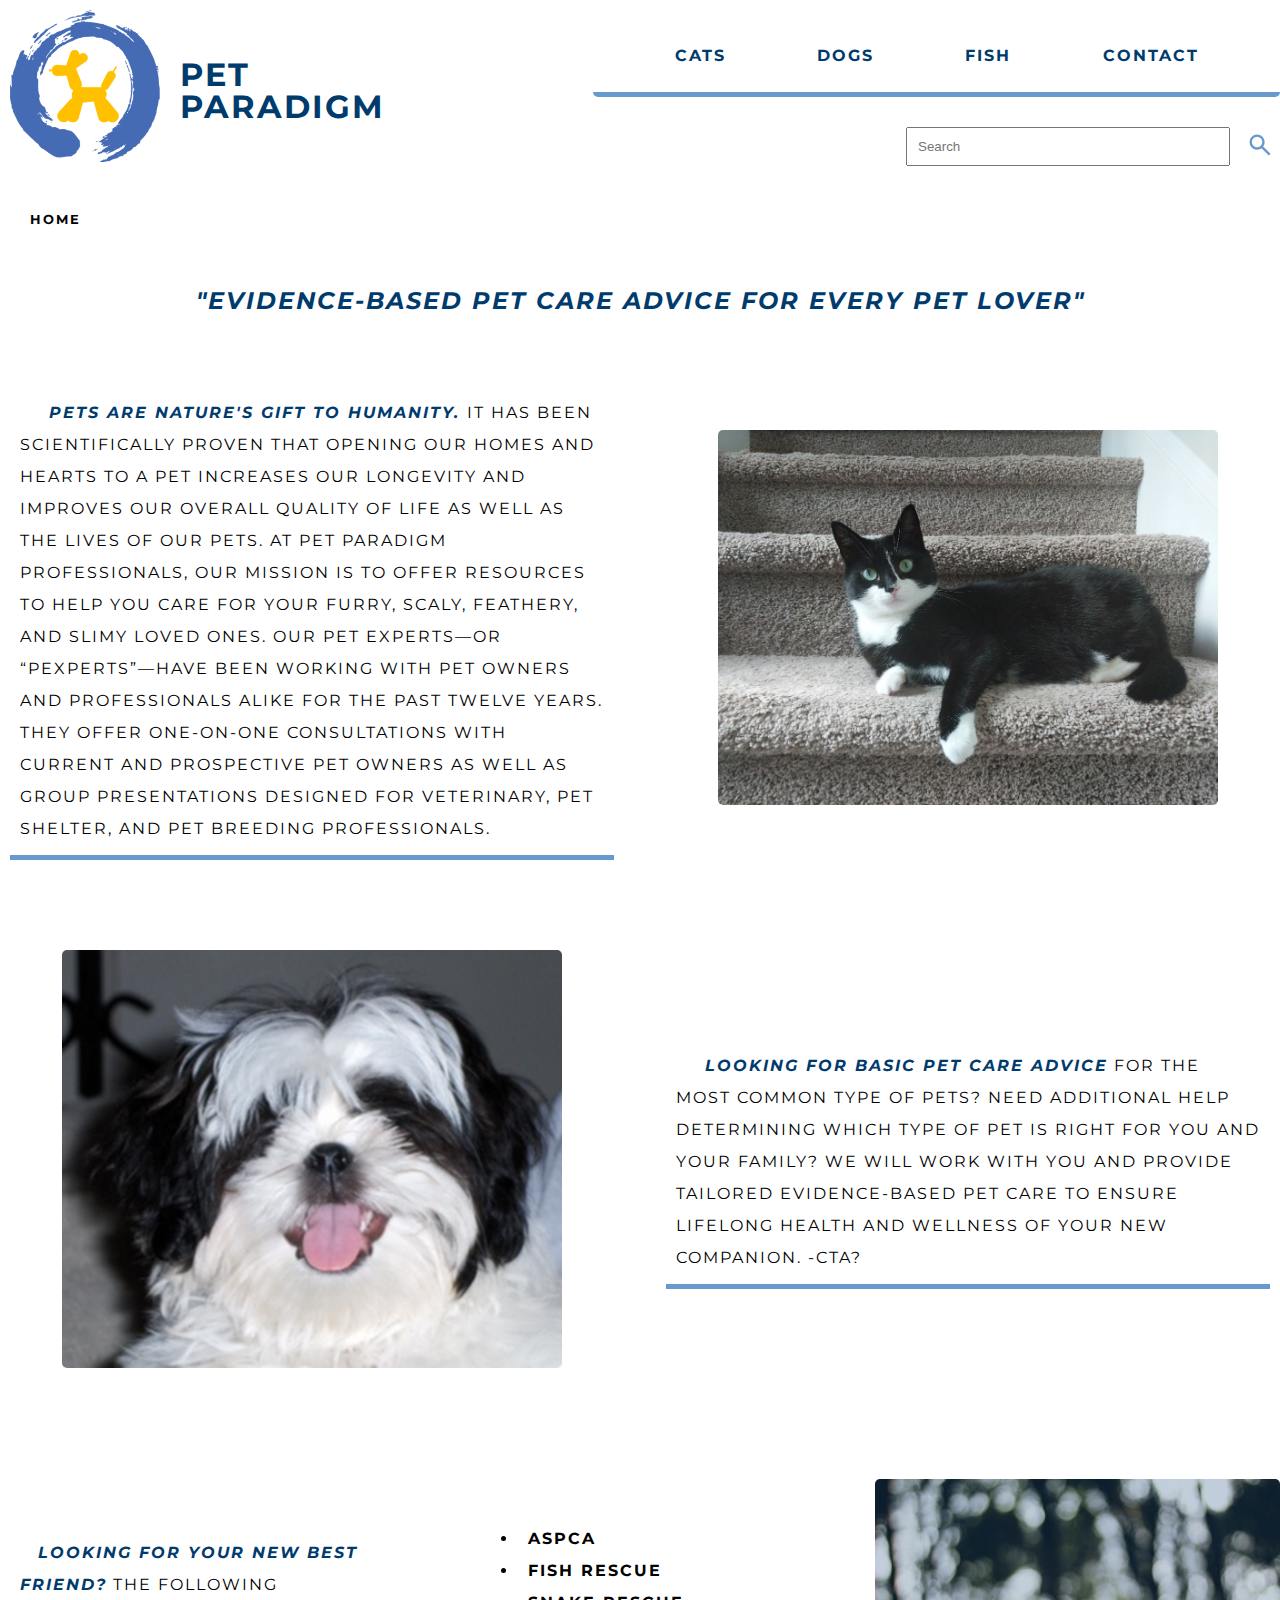
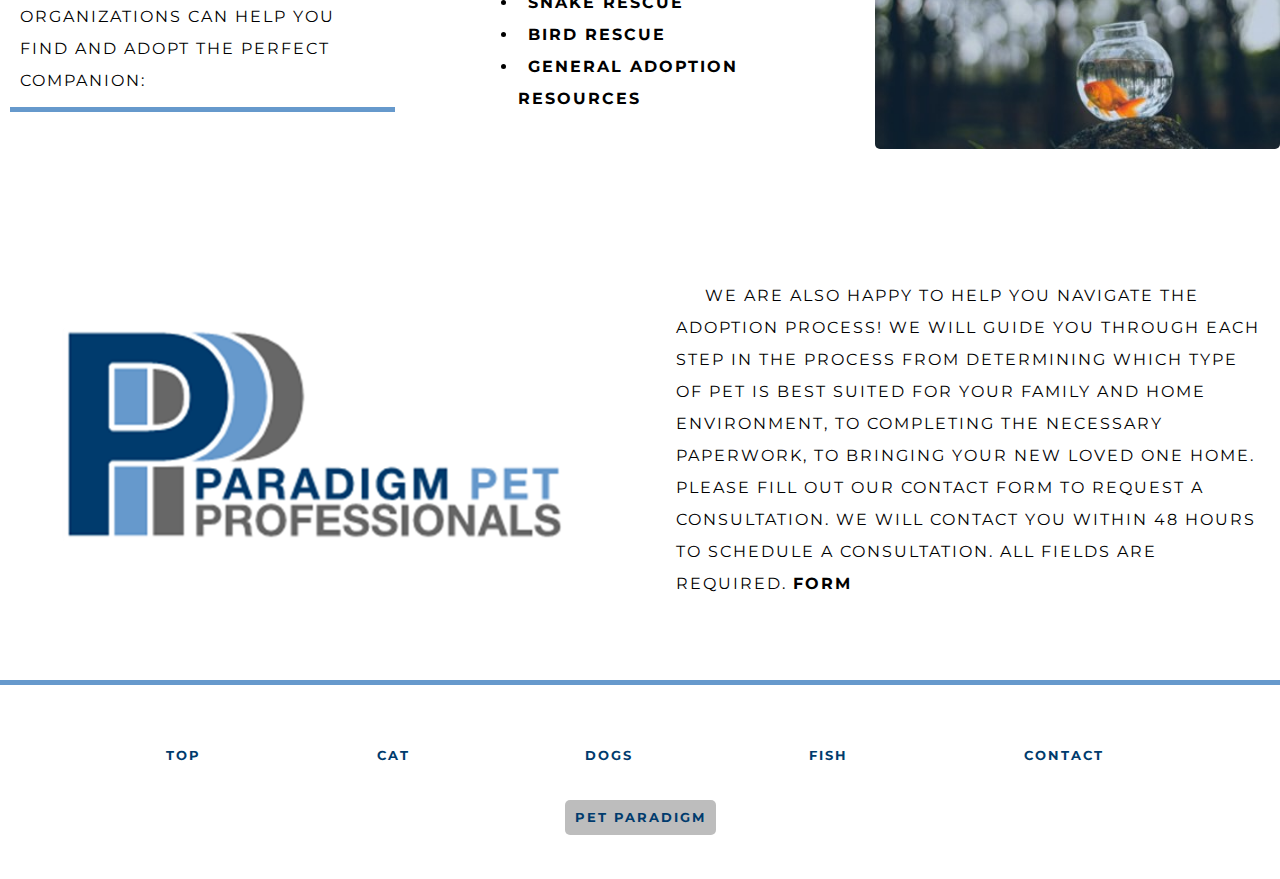
<file: index.html>
<!DOCTYPE html>
<html lang="en">

<head>
    <meta charset="UTF-8">
    <meta name="viewport" content="width=device-width, initial-scale=1.0">
    <meta name="description"
        content="We provide basic pet care advicve for the most common types of pets. We also provide consultations for additional pet health concerns.">
    <link rel="stylesheet" href="styles/main.css">
    <link rel="stylesheet" href="styles/breakpoints.css">
    <link rel="preconnect" href="https://fonts.googleapis.com">
    <link rel="preconnect" href="https://fonts.gstatic.com" crossorigin>
    <link href="https://fonts.googleapis.com/css2?family=Montserrat:ital,wght@0,100..900;1,100..900&display=swap"
        rel="stylesheet">
    <title>Pet Paradigm: Helping you care for your pets.</title>

</head>

<body>
    <div id="top-content">
        <header>
            <a id="brand-link" href="#">
                <div id="brand-container">
                    <div id="brand-logo">
                        <img id="brand-img" src="./images/brand-image.png"
                            alt="Pet Paradigm brand logo. A orange balloon twisted like a dog inside of a blue painted circle">
                    </div>
                    <div id="logo-text">
                        <span>Pet<br>Paradigm</span>
                    </div>
                </div>
            </a>
        </header>
        <nav id="top-nav">
            <ul id="main-nav">
                <li><a href="./pages/cats.html">CATS</a></li>
                <li><a href="./pages/dogs.html">DOGS</a></li>
                <li><a href="./pages/fish.html">FISH</a></li>
                <li><a href="./pages/contact.html">CONTACT</a></li>
            </ul>
            <form id="search-form">
                <input id="srch-input" type="text" placeholder="Search">
                <button id="srch-btn" type="submit">
                    <svg xmlns="http://www.w3.org/2000/svg" viewBox="0 -960 960 960">
                        <path fill="currentColor"
                            d="M784-120 532-372q-30 24-69 38t-83 14q-109 0-184.5-75.5T120-580q0-109 75.5-184.5T380-840q109 0 184.5 75.5T640-580q0 44-14 83t-38 69l252 252-56 56ZM380-400q75 0 127.5-52.5T560-580q0-75-52.5-127.5T380-760q-75 0-127.5 52.5T200-580q0 75 52.5 127.5T380-400Z" />
                    </svg></button>
            </form>
        </nav>
    </div>
    <div id="breadcrumb">
        <a href="#">HOME</a>
    </div>
    <main>
        <h1 id="header-slogan">"Evidence-based pet care advice for every pet lover"</h1>
        <div id="index-main-content">
            <section>
                <div class="pet-content">
                    <p>
                        <span class="par-heading-text">Pets are nature's gift to humanity. </span>It has been
                        scientifically
                        proven that opening our
                        homes and hearts
                        to a
                        pet increases our longevity and improves our overall quality of life as well as the lives of our
                        pets.
                        At
                        Pet Paradigm Professionals, our mission is to offer resources to help you care for your furry,
                        scaly,
                        feathery, and slimy loved ones. Our pet experts—or “Pexperts”—have been working with pet owners
                        and
                        professionals alike for
                        the past twelve years. They offer one-on-one consultations with current and prospective pet
                        owners
                        as
                        well
                        as group presentations designed for veterinary, pet shelter, and pet breeding professionals.
                    </p>
                    <div class="pet-img-div">
                        <img class='pet-content-img' src="./images/cats/catonstairs.jpg"
                            alt="black and white cat lying on stairs">
                    </div>
                </div>
            </section>
            <section>
                <div class="pet-content">
                    <div class="pet-img-div">
                        <img class='pet-content-img' src="./images/dogs/blackandwhitedog.jpg"
                            alt="black and white hairy dog">
                    </div>
                    <p>
                        <span class="par-heading-text">Looking for basic pet care advice</span> for the most common type
                        of
                        pets? Need additional
                        help determining
                        which
                        type of pet is right for you and your family? We will work with you and provide tailored
                        evidence-based
                        pet
                        care to ensure lifelong health and wellness of your new companion. -CTA?
                    </p>
                </div>
            </section>
            <section>
                <div class="pet-content">
                    <p>
                        <span class="par-heading-text">Looking for your new best friend?</span> The following
                        organizations
                        can help you find and
                        adopt the perfect
                        companion:
                    </p>
                    <ul class="pet-content-list">
                        <li><a href="https://www.aspca.org/" target="_blank">ASPCA</a></li>
                        <li><a href="https://www.sterlingshelter.org/humane-society/koi-fish-rescue/"
                                target="_blank">Fish
                                Rescue</a></li>
                        <li><a href="https://savethesnakes.org/snakerescuecall/" target="_blank">Snake Rescue</a></li>
                        <li><a href="https://ftlob.rescuegroups.org/" target="_blank">Bird Rescue</a></li>
                        <li><a href="https://theshelterpetproject.org/" target="_blank">General Adoption Resources</a>
                        </li>
                    </ul>
                    <div class="pet-img-div">
                        <img class='pet-content-img' src="./images/fish/goldfishinbowl.jpg"
                            alt="two dogs standing on a rug">
                    </div>
                </div>
            </section>
            <section>
                <div class="pet-content">
                    <div class="pet-img-div">
                        <img class='pet-content-img' src="./images/pp/pp.png" alt="two dogs standing on a rug">
                    </div>
                    <p>
                        We are also happy to help you navigate the adoption process! We will guide you through each step
                        in
                        the
                        process
                        from determining which type of pet is best suited for your family and home environment, to
                        completing
                        the
                        necessary paperwork, to bringing your new loved one home. Please fill out our contact form to
                        request a
                        consultation. We will contact you within 48 hours to schedule a consultation. All fields are
                        required. <a href="./pages/contact.html#consult-form-section">Form</a>
                    </p>
                </div>
            </section>
        </div>
    </main>
    <footer>
        <ul id="footer-nav">
            <li><a href="#">TOP</a></li>
            <li><a href="./pages/cats.html">CAT</a></li>
            <li><a href="./pages/dogs.html">DOGS</a></li>
            <li><a href="./pages/fish.html">FISH</a></li>
            <li><a href="./pages/contact.html">CONTACT</a></li>
        </ul>
        <a class="selected-page" href="#">PET PARADIGM</a>
    </footer>
</body>

</html>
</file>
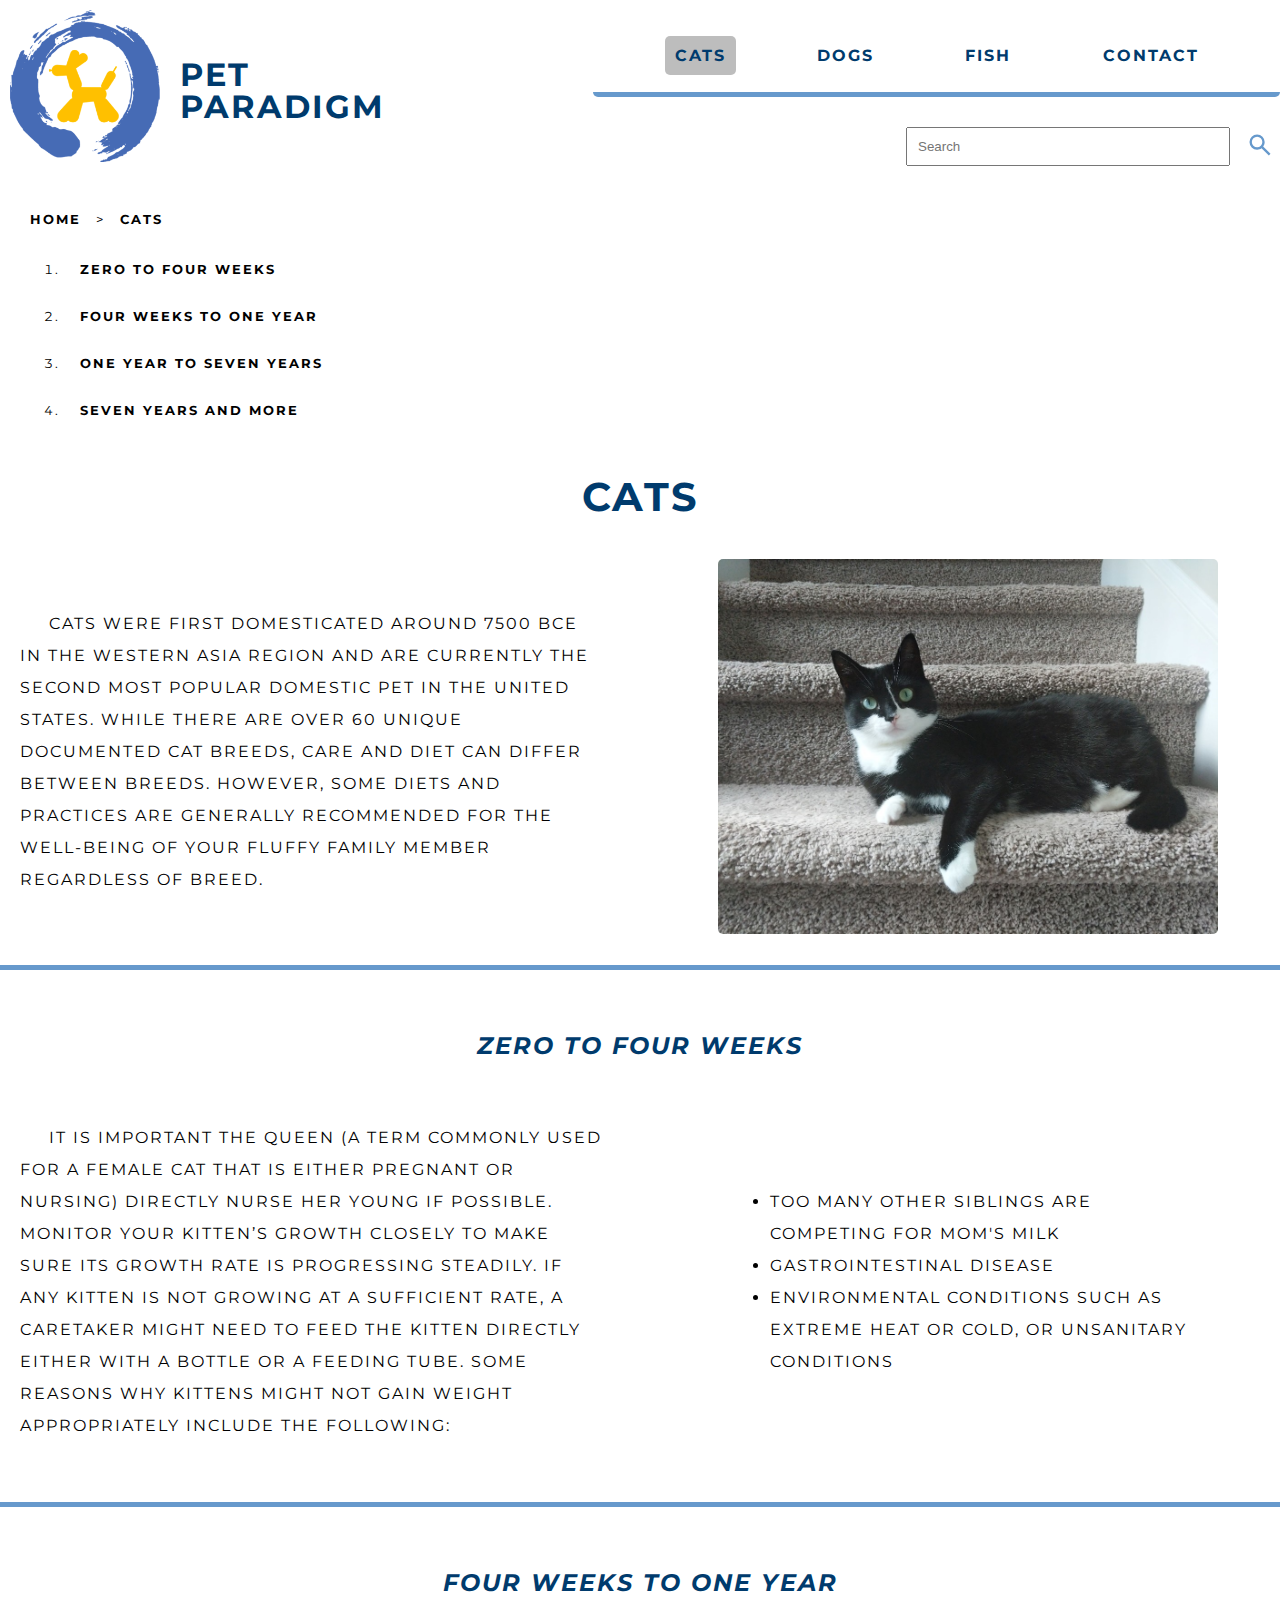
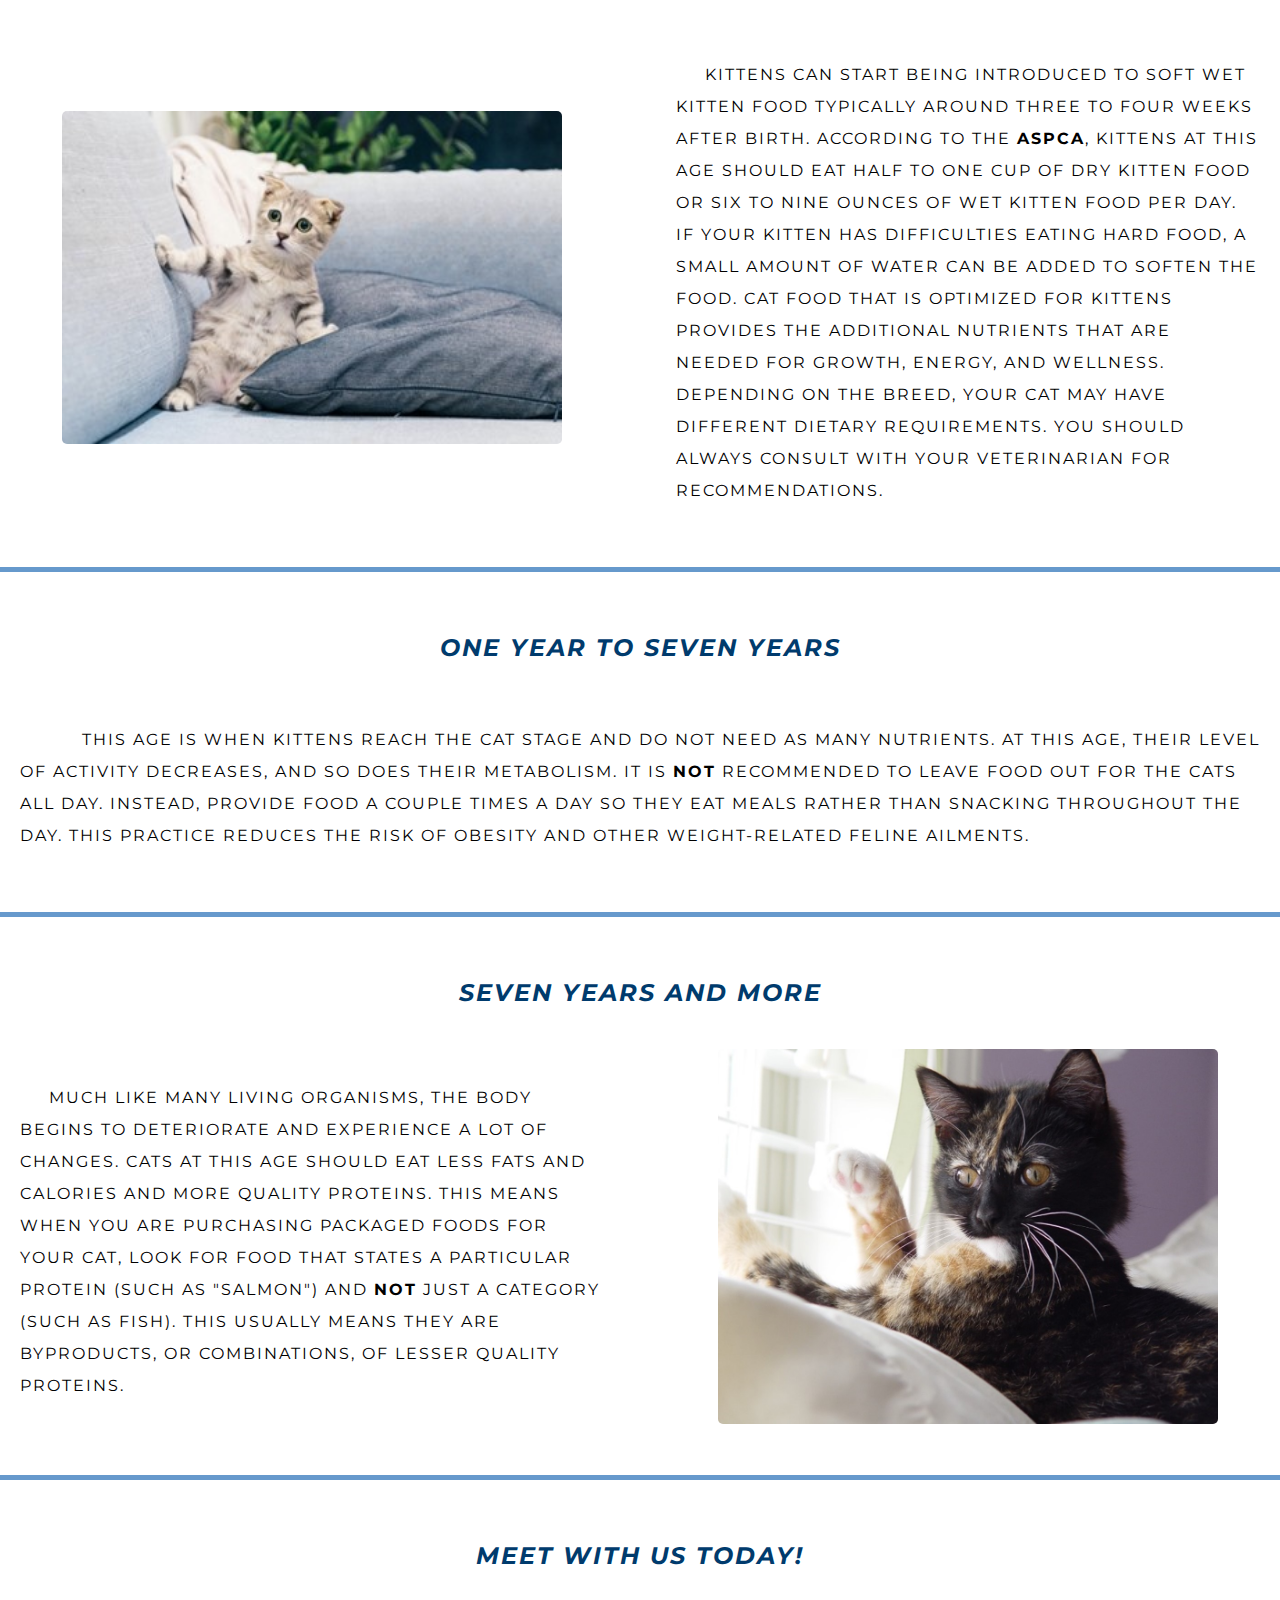
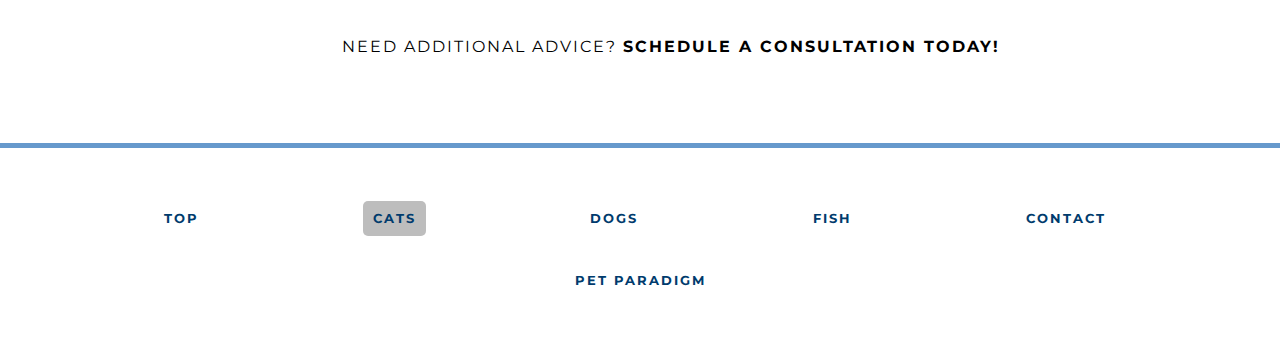
<file: pages/cats.html>
<!DOCTYPE html>
<html lang="en">

<head>
    <meta charset="UTF-8">
    <meta name="viewport" content="width=device-width, initial-scale=1.0">
    <meta name="description"
        content="Get advice to care for your cat at any age. We provide diet, food, and health recommendations. Request a new pet consultation for additional help caring for your cat.">
    <link rel="stylesheet" href="../styles/main.css">
    <link rel="stylesheet" href="../styles/breakpoints.css">
    <link rel="preconnect" href="https://fonts.googleapis.com">
    <link rel="preconnect" href="https://fonts.gstatic.com" crossorigin>
    <link href="https://fonts.googleapis.com/css2?family=Montserrat:ital,wght@0,100..900;1,100..900&display=swap"
        rel="stylesheet">
    <title>Caring For Cats</title>
</head>

<body>
    <div id="top-content">
        <header>
            <a id="brand-link" href="../index.html">
                <div id="brand-container">
                    <div id="brand-logo">
                        <img id="brand-img" src="../images/brand-image.png"
                            alt="Pet Paradigm brand logo. A orange balloon twisted like a dog inside of a blue painted circle">
                    </div>
                    <div id="logo-text">
                        <span>Pet<br>Paradigm</span>
                    </div>
                </div>
            </a>
        </header>
        <nav>
            <ul id="main-nav">
                <li><a class="selected-page" href="#">CATS</a></li>
                <li><a href="./dogs.html">DOGS</a></li>
                <li><a href="./fish.html">FISH</a></li>
                <li><a href="./contact.html">CONTACT</a></li>
            </ul>
            <form id="search-form">
                <input id="srch-input" type="text" placeholder="Search">
                <button id="srch-btn" type="submit">
                    <svg xmlns="http://www.w3.org/2000/svg" viewBox="0 -960 960 960">
                        <path fill="currentColor"
                            d="M784-120 532-372q-30 24-69 38t-83 14q-109 0-184.5-75.5T120-580q0-109 75.5-184.5T380-840q109 0 184.5 75.5T640-580q0 44-14 83t-38 69l252 252-56 56ZM380-400q75 0 127.5-52.5T560-580q0-75-52.5-127.5T380-760q-75 0-127.5 52.5T200-580q0 75 52.5 127.5T380-400Z" />
                    </svg></button>
            </form>
        </nav>
    </div>
    <div id="breadcrumb">
        <a href="../index.html">HOME</a> > <a href="cats.html">CATS</a>
        <ol>
            <li><a href="#0-4wks">Zero to Four Weeks</a></li>
            <li><a href="#4-1yr">Four Weeks to One Year</a></li>
            <li><a href="#1-7yr">One Year to Seven Years</a></li>
            <li><a href="#over7yr">Seven Years and More</a></li>
        </ol>
    </div>
    <main>
        <h1>CATS</h1>
        <div id="main-content">
            <section id="top">
                <div class="pet-content">
                    <p>
                        Cats were first domesticated around 7500 BCE in the western Asia region and are currently the
                        second
                        most popular domestic pet in the United States. While there are over 60 unique documented cat
                        breeds, care and diet can differ between breeds. However, some diets and practices are generally
                        recommended for the well-being of your fluffy family member regardless of breed.
                    </p>
                    <div class="pet-img-div">
                        <img class='pet-content-img' src="../images/cats/catonstairs.jpg"
                            alt="black and white cat lying on stairs">
                    </div>
                </div>
            </section>
            <section id="0-4wks">
                <h2 class="par-heading-text">Zero to Four Weeks</h2>
                <div class="pet-content">
                    <p>
                        It is important the queen (a term commonly used for a female cat that is either pregnant or
                        nursing)
                        directly nurse her young if possible. Monitor your kitten’s growth closely to make sure its
                        growth
                        rate is progressing steadily. If any kitten is not growing at a sufficient rate, a caretaker
                        might
                        need to feed the kitten directly either with a bottle or a feeding tube. Some reasons why
                        kittens
                        might not gain weight appropriately include the following:
                    </p>
                    <ul class="pet-content-list">
                        <li> too many other siblings are competing for mom's milk </li>
                        <li> gastrointestinal disease </li>
                        <li> environmental conditions such as extreme heat or cold, or unsanitary conditions </li>
                    </ul>
                </div>
            </section>
            <section id="4-1yr">
                <h2 class="par-heading-text">Four Weeks to One Year</h2>
                <div class="pet-content">
                    <div class="pet-img-div">
                        <img class='pet-content-img' src="../images/cats/kitten.jpg"
                            alt="white and gray kitten sitting on a couch">
                    </div>
                    <p>
                        Kittens can start being introduced to soft wet kitten food typically around three to four weeks
                        after birth. According to the <a
                            href="https://www.aspca.org/pet-care/cat-care/cat-nutrition-tips">ASPCA</a>, kittens at this
                        age
                        should eat half to one cup of dry kitten
                        food or six to nine ounces of wet kitten food per day. If your kitten has difficulties eating
                        hard
                        food, a small amount of water can be added to soften the food. Cat food that is optimized for
                        kittens provides the additional nutrients that are needed for growth, energy, and wellness.
                        Depending on the breed, your cat may have different dietary requirements. You should always
                        consult
                        with your veterinarian for recommendations.
                    </p>
                </div>
            </section>
            <section id="1-7yr">
                <h2 class="par-heading-text">One Year to Seven Years</h2>
                <div class="pet-content">
                    <p>
                        This age is when kittens reach the cat stage and do not need as many nutrients. At this age,
                        their
                        level of activity decreases, and so does their metabolism. It is <strong>not</strong>
                        recommended to
                        leave food out for the cats all day. Instead, provide food a couple times a day so they eat
                        meals
                        rather than snacking throughout the day. This practice reduces the risk of obesity and other
                        weight-related feline ailments.
                    </p>
                </div>
            </section>
            <section id="over7yr">
                <h2 class="par-heading-text">Seven Years and More</h2>
                <div class="pet-content">
                    <p>
                        Much like many living organisms, the body begins to deteriorate and experience a lot of changes.
                        Cats at this age should eat less fats and calories and more quality proteins. This means when
                        you
                        are purchasing packaged foods for your cat, look for food that states a particular protein (such
                        as
                        "salmon") and <strong>not</strong> just a category (such as fish). This usually means they are
                        byproducts, or combinations, of lesser quality proteins.
                    </p>
                    <div class="pet-img-div">
                        <img class='pet-content-img' src="../images/cats/oldercat.jpg"
                            alt="black and orange cat lying next to a window">
                    </div>
                </div>
            </section>
            <section id="more-info">
                <h2 class="par-heading-text">Meet With Us Today!</h2>
                <div class="pet-content">
                    <p>Need additional advice?
                        <a href="./contact.html#consult-form-section">Schedule a consultation today!</a>
                    </p>
                </div>
            </section>
        </div>
    </main>
    <footer>
        <ul id="footer-nav">
            <li><a href="#">TOP</a></li>
            <li><a class="selected-page" href="#">CATS</a></li>
            <li><a href="./dogs.html">DOGS</a></li>
            <li><a href="./dish.html">FISH</a></li>
            <li><a href="./contact.html">CONTACT</a></li>
        </ul>
        <a href="../index.html">PET PARADIGM</a>

    </footer>
</body>

</html>
</file>
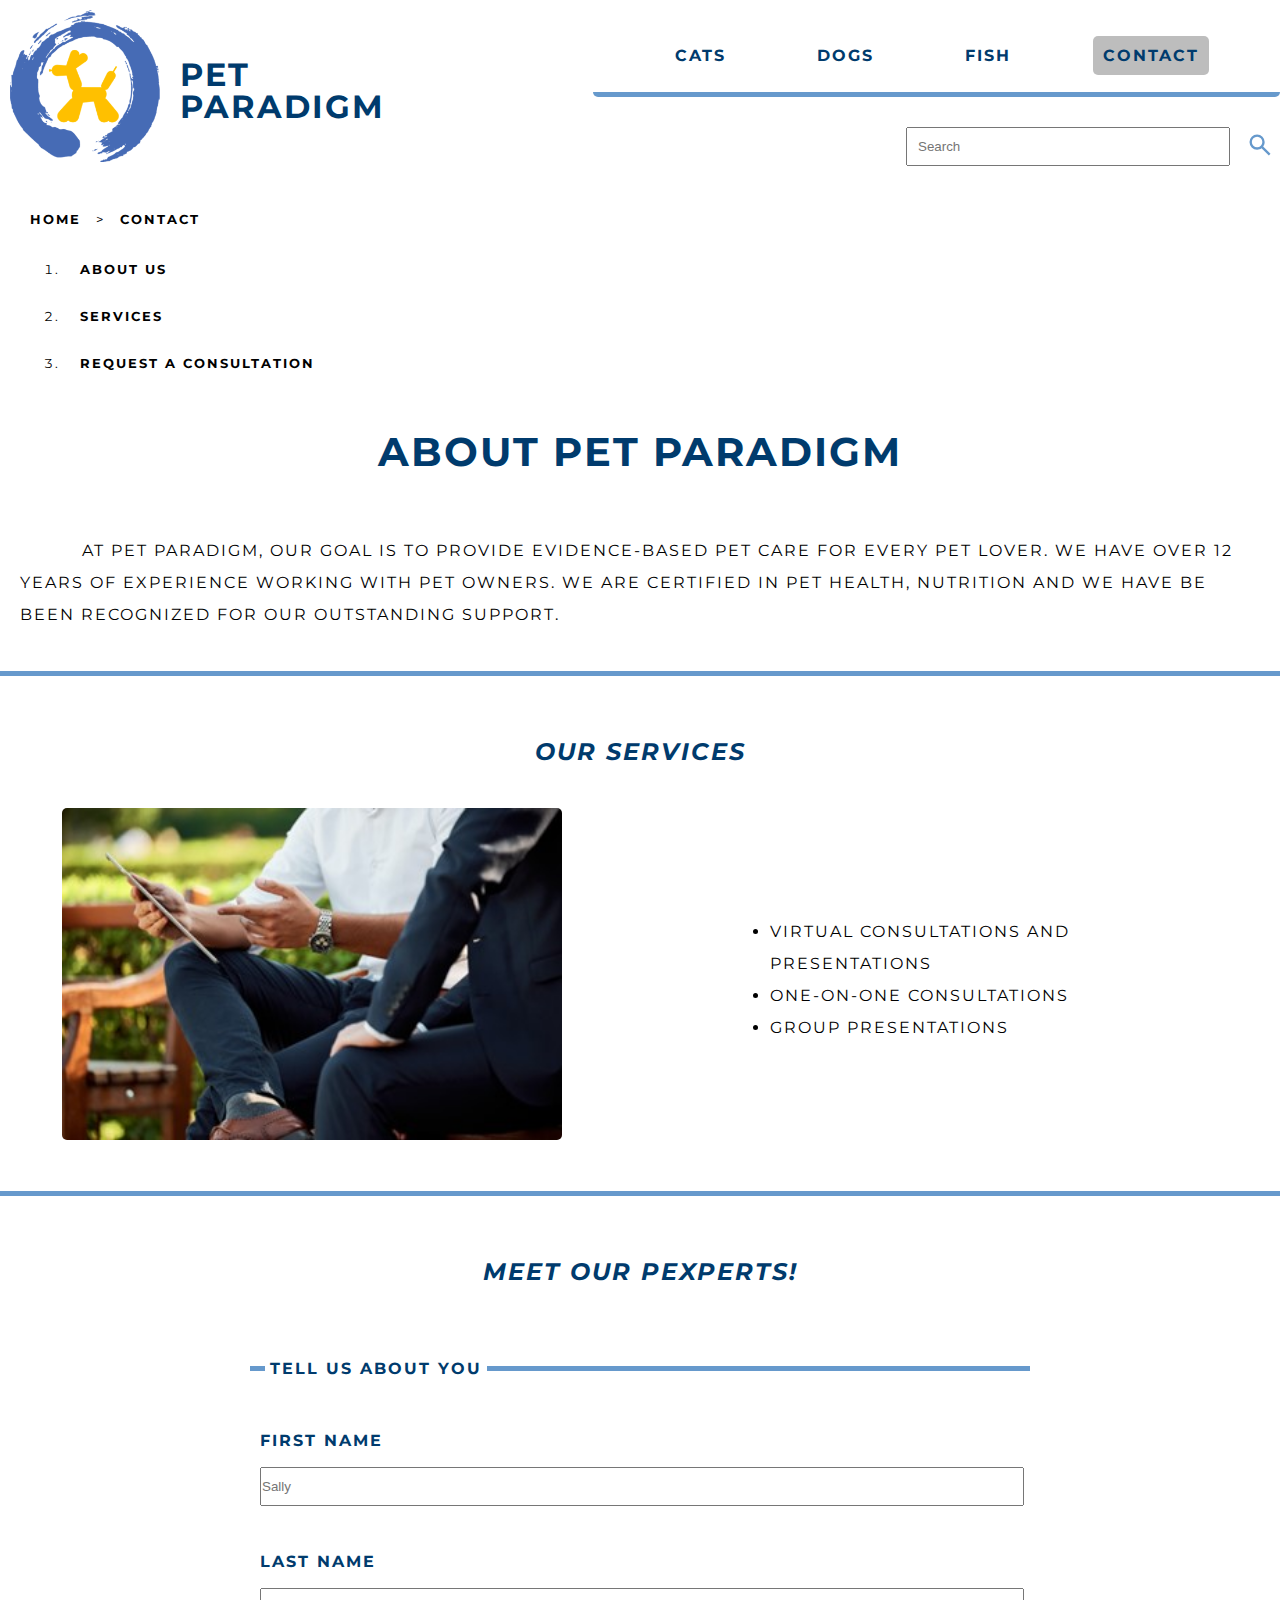
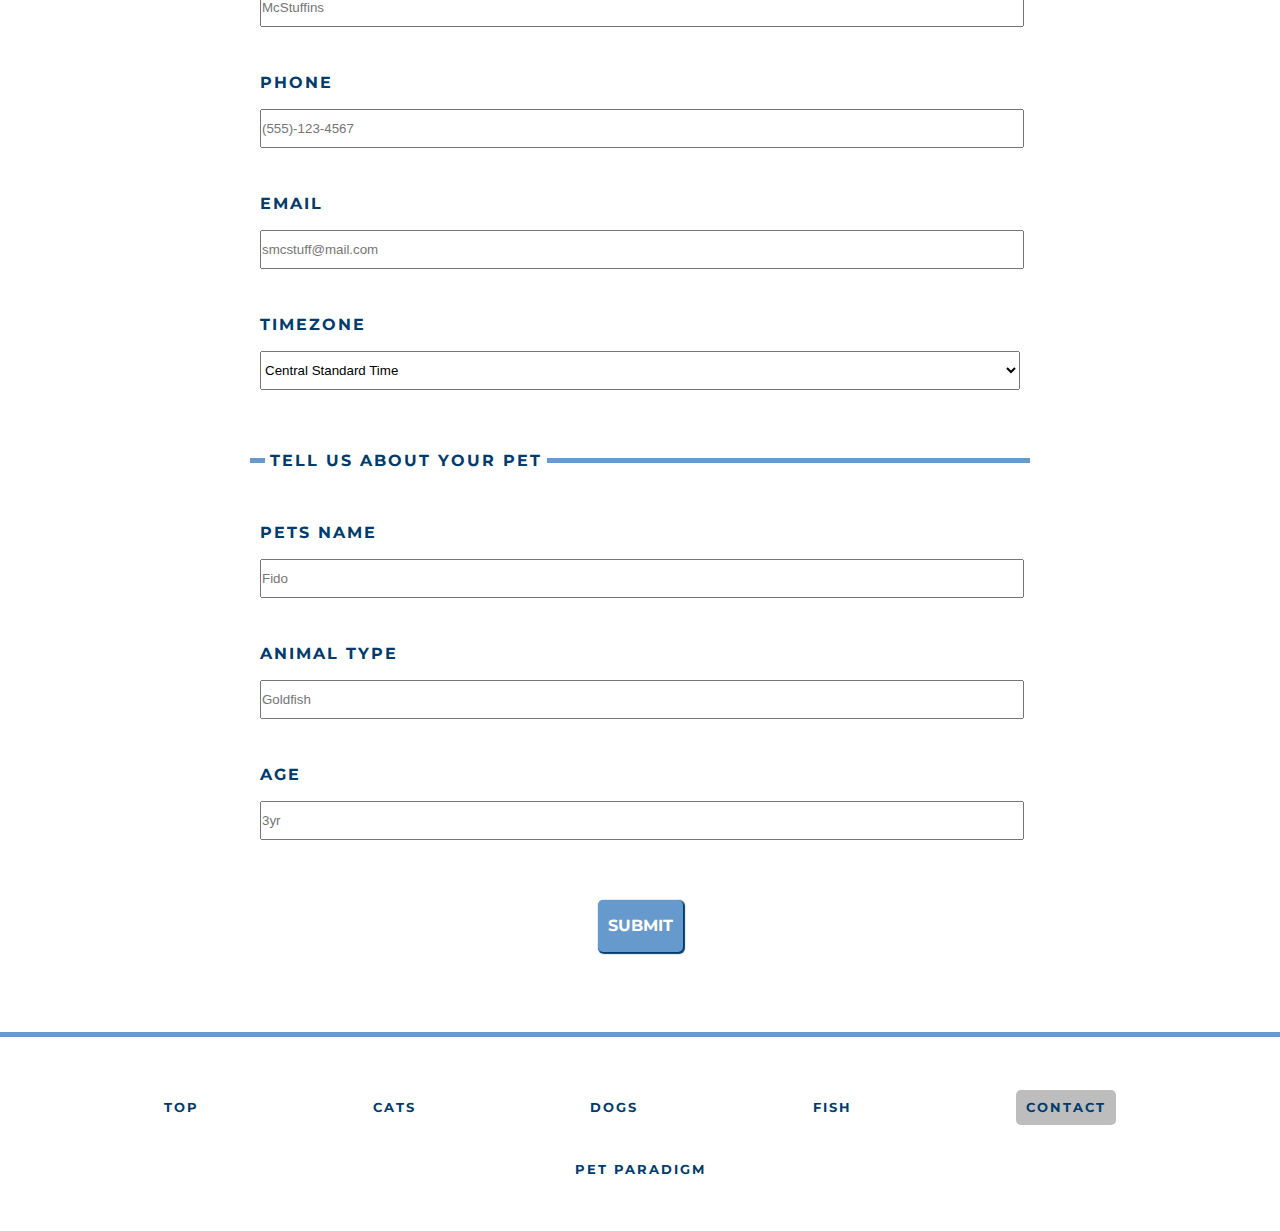
<file: pages/contact.html>
<!DOCTYPE html>
<html lang="en">

<head>
    <meta charset="UTF-8">
    <meta name="viewport" content="width=device-width, initial-scale=1.0">
    <meta name="description"
        content="We provide basic advice to help you care for your pet. Request a new pet consultation for additional help caring for your fish.">
    <link rel="stylesheet" href="../styles/main.css">
    <link rel="stylesheet" href="../styles/breakpoints.css">
    <link rel="preconnect" href="https://fonts.googleapis.com">
    <link rel="preconnect" href="https://fonts.gstatic.com" crossorigin>
    <link href="https://fonts.googleapis.com/css2?family=Montserrat:ital,wght@0,100..900;1,100..900&display=swap"
        rel="stylesheet">
    <title>Consult with A Pexpert!</title>
</head>

<body>
    <div id="top-content">
        <header>
            <a id="brand-link" href="../index.html">
                <div id="brand-container">
                    <div id="brand-logo">
                        <img id="brand-img" src="../images/brand-image.png"
                            alt="Pet Paradigm brand logo. A orange balloon twisted like a dog inside of a blue painted circle">
                    </div>
                    <div id="logo-text">
                        <span>Pet<br>Paradigm</span>
                    </div>
                </div>
            </a>
        </header>
        <nav>
            <ul id="main-nav">
                <li><a href="./cats.html">CATS</a></li>
                <li><a href="./dogs.html">DOGS</a></li>
                <li><a href="./fish.html">FISH</a></li>
                <li><a class="selected-page" href="#">CONTACT</a></li>
            </ul>
            <form id="search-form">
                <input id="srch-input" type="text" placeholder="Search">
                <button id="srch-btn" type="submit">
                    <svg xmlns="http://www.w3.org/2000/svg" viewBox="0 -960 960 960">
                        <path fill="currentColor"
                            d="M784-120 532-372q-30 24-69 38t-83 14q-109 0-184.5-75.5T120-580q0-109 75.5-184.5T380-840q109 0 184.5 75.5T640-580q0 44-14 83t-38 69l252 252-56 56ZM380-400q75 0 127.5-52.5T560-580q0-75-52.5-127.5T380-760q-75 0-127.5 52.5T200-580q0 75 52.5 127.5T380-400Z" />
                    </svg></button>
            </form>
        </nav>
    </div>
    <div id="breadcrumb">
        <a href="../index.html">HOME</a> > <a href="contact.html">CONTACT</a>
        <ol>
            <li><a href="#">About Us</a></li>
            <li><a href="#services">Services</a></li>
            <li><a href="#consult-form-section">Request A Consultation</a></li>
        </ol>
    </div>
    <main>
        <div id="main-content">
            <section id="top">
                <h1 id="about-header">About Pet Paradigm</h1>

                <div class="pet-content">
                    <p>
                        At Pet Paradigm, our goal is to provide evidence-based pet care for every pet lover. We have
                        over 12 years of experience working with pet owners. We are certified in pet health, nutrition
                        and
                        we have be been recognized for our outstanding support.
                    </p>

                </div>
            </section>
            <section id="services">
                <h2 class="par-heading-text">Our Services</h2>

                <div class="pet-content">
                    <div class="pet-img-div">
                        <img class='pet-content-img' src="../images/pp/meeting.jpg"
                            alt="two people sitting on bench having a meeting">
                    </div>
                    <ul class="pet-content-list">
                        <li>virtual consultations and presentations </li>
                        <li>one-on-one consultations </li>
                        <li>group presentations </li>
                    </ul>
                </div>
            </section>
            <section id="consult-form-section">
                <h2 class="par-heading-text">Meet our Pexperts!</h2>
                <div class="pet-content">
                    <form id="consult-form">
                        <fieldset>
                            <legend>Tell us about you</legend>
                            <label for="user-fname">First Name <input type="text" id="user-fname"
                                    placeholder="Sally"></label>

                            <label for="user-lname">Last Name <input type="text" id="user-lname"
                                    placeholder="McStuffins"></label>

                            <label for="user-phone">Phone <input type="tel" id="user-phone"
                                    placeholder="(555)-123-4567"></label>

                            <label for="user-email">Email <input type="email" id="user-email"
                                    placeholder="smcstuff@mail.com"></label>

                            <label for="user-timezn">Timezone <select id="user-timezn">
                                    <option value="CST">Central Standard Time</option>
                                    <option value="PST">Pacific Standard Time</option>
                                    <option value="MST">Mountain Standard Time</option>
                                    <option value="EST">Eastern Standard Time</option>
                                    <option value="AST">Alaska Standard Time</option>
                                    <option value="HST">Hawaii Standard Time</option>
                                </select></label>
                        </fieldset>
                        <fieldset>
                            <legend>Tell us about your pet</legend>
                            <label for="user-pname">Pets Name <input type="text" id="user-pname"
                                    placeholder="Fido"></label>

                            <label for="user-ptype">Animal Type <input type="text" id="user-ptype"
                                    placeholder="Goldfish"></label>

                            <label for="user-p-age">Age <input type="number" id="user-p-age" placeholder="3yr"></label>
                        </fieldset>

                        <button id="form-submit" type="submit">SUBMIT</button>

                    </form>
                </div>
            </section>
        </div>
    </main>
    <footer>
        <ul id="footer-nav">
            <li><a href="#">TOP</a></li>
            <li><a href="./cats.html">CATS</a></li>
            <li><a href="./dogs.html">DOGS</a></li>
            <li><a href="./dish.html">FISH</a></li>
            <li><a class="selected-page" href="#">CONTACT</a></li>
        </ul>
        <a href="../index.html">PET PARADIGM</a>

    </footer>
</body>

</html>
</file>
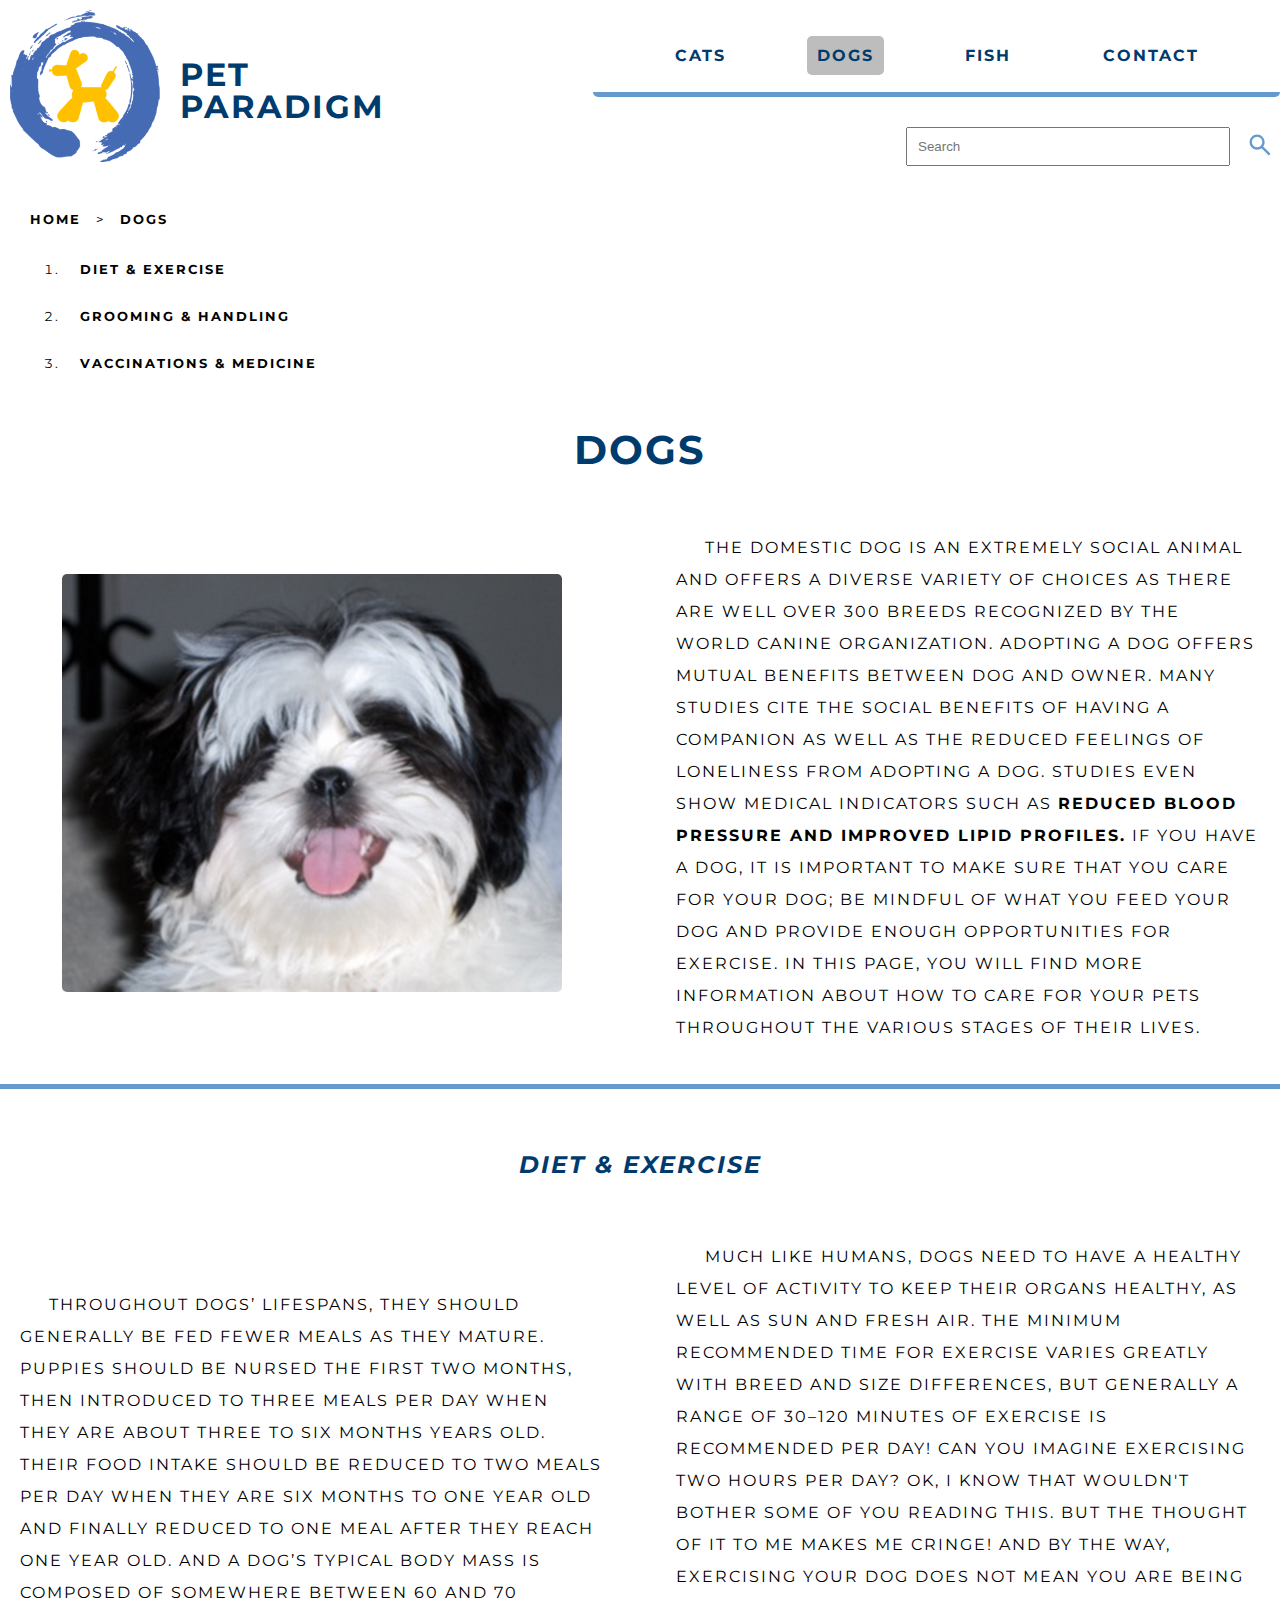
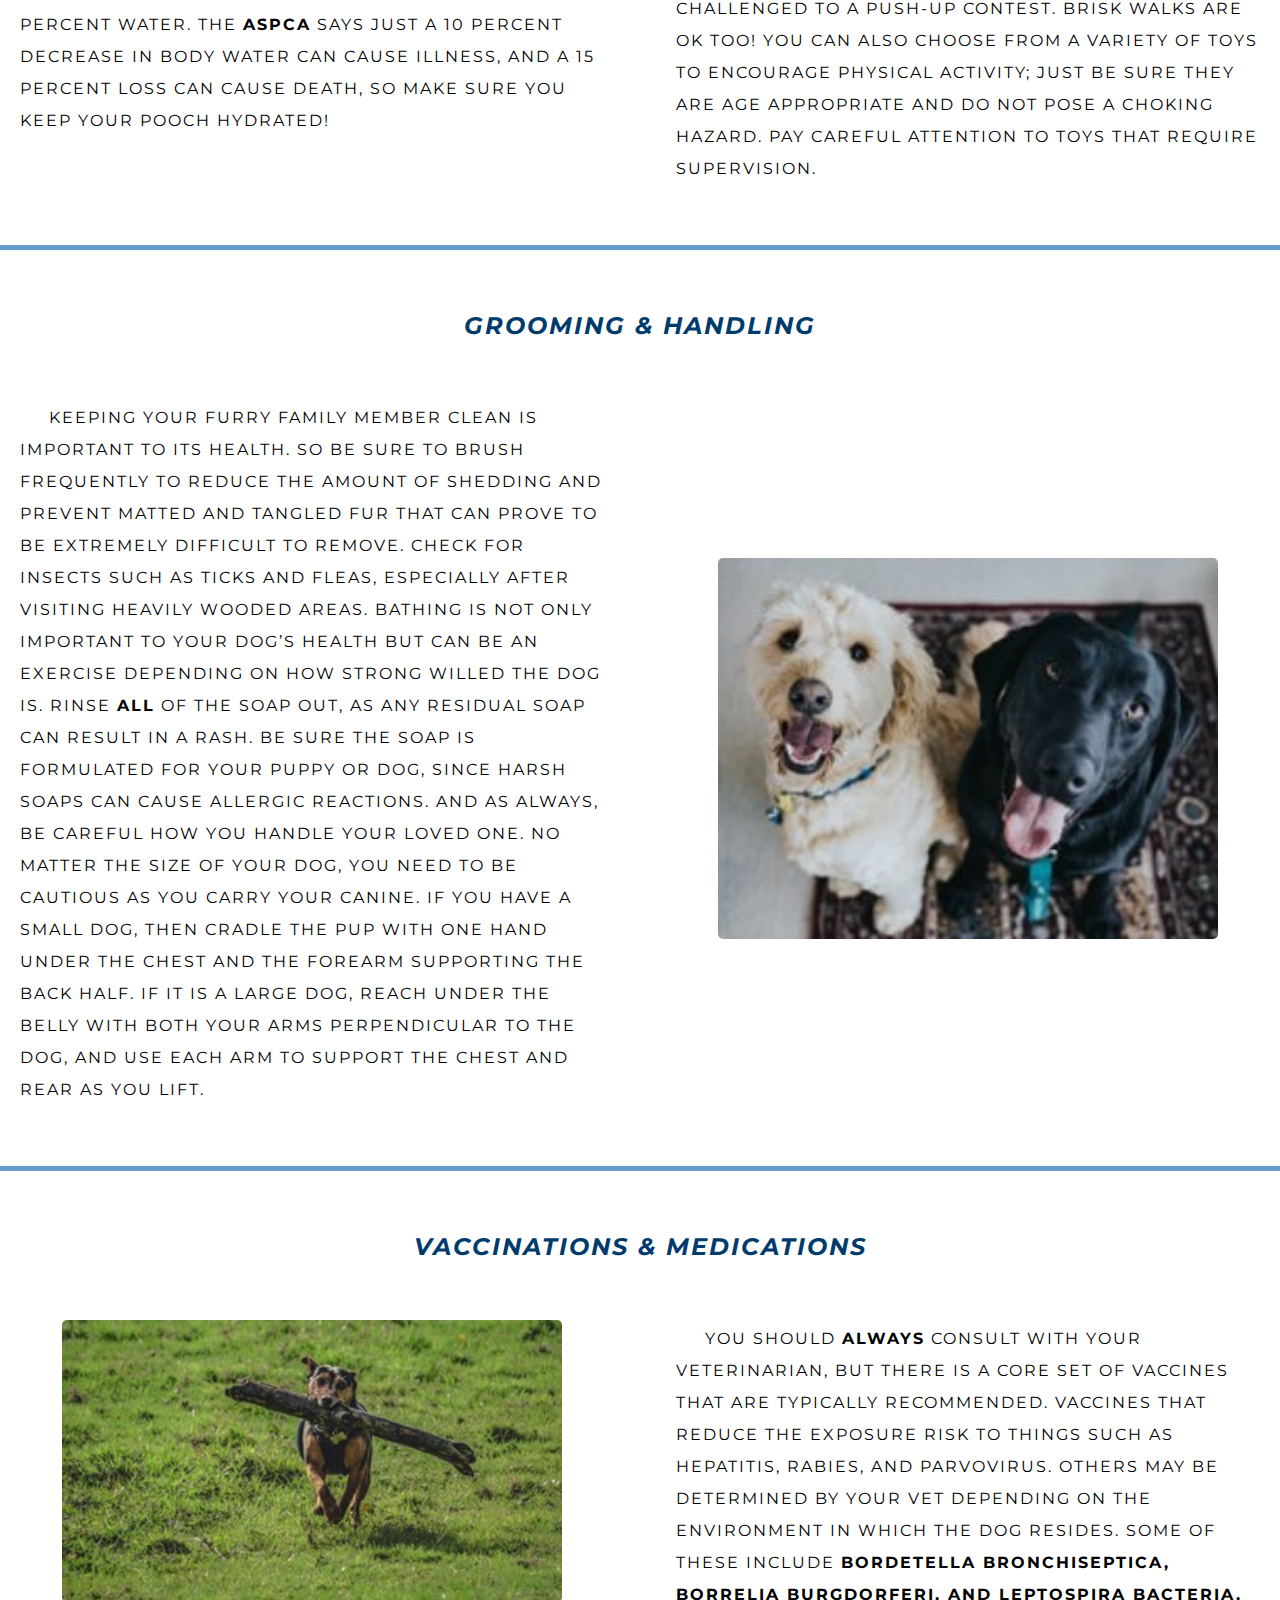
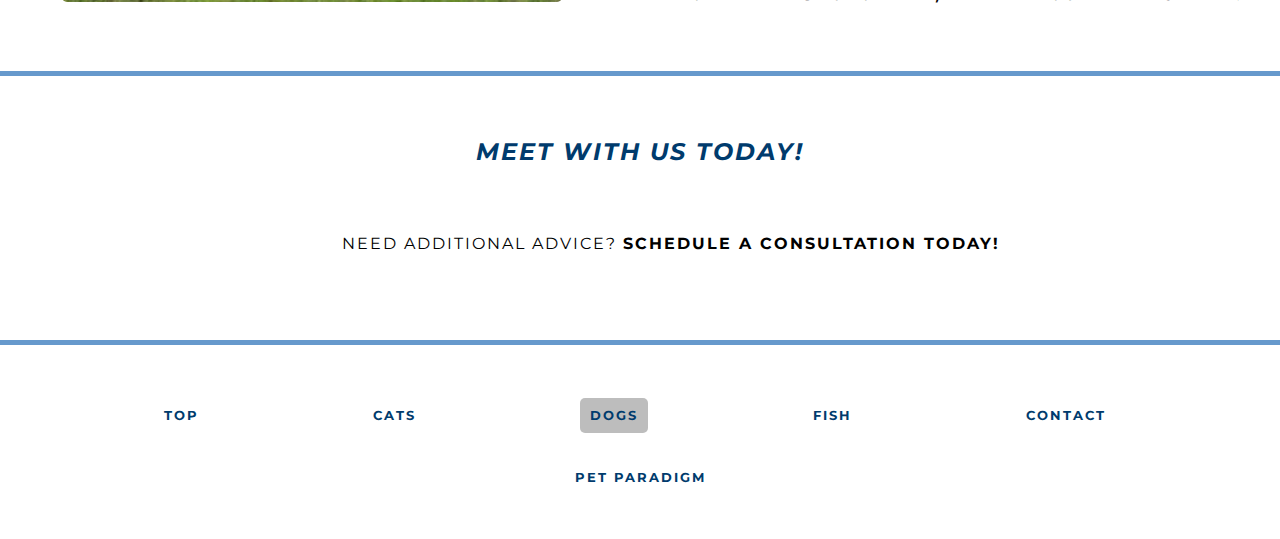
<file: pages/dogs.html>
<!DOCTYPE html>
<html lang="en">

<head>
    <meta charset="UTF-8">
    <meta name="viewport" content="width=device-width, initial-scale=1.0">
    <meta name="description"
        content="Get basic care advice for your dog. We provide advice regarding diet, exercise, grooming, handling, vaccinations and medications. Request a new pet consultation for additional help caring for your dog.">
    <link rel="stylesheet" href="../styles/main.css">
    <link rel="stylesheet" href="../styles/breakpoints.css">
    <link rel="preconnect" href="https://fonts.googleapis.com">
    <link rel="preconnect" href="https://fonts.gstatic.com" crossorigin>
    <link href="https://fonts.googleapis.com/css2?family=Montserrat:ital,wght@0,100..900;1,100..900&display=swap"
        rel="stylesheet">
    <title>Caring For Dogs</title>
</head>

<body>
    <div id="top-content">
        <header>
            <a id="brand-link" href="../index.html">
                <div id="brand-container">
                    <div id="brand-logo">
                        <img id="brand-img" src="../images/brand-image.png"
                            alt="Pet Paradigm brand logo. A orange balloon twisted like a dog inside of a blue painted circle">
                    </div>
                    <div id="logo-text">
                        <span>Pet<br>Paradigm</span>
                    </div>
                </div>
            </a>
        </header>
        <nav>
            <ul id="main-nav">
                <li><a href="./cats.html">CATS</a></li>
                <li><a class="selected-page" href="#">DOGS</a></li>
                <li><a href="./fish.html">FISH</a></li>
                <li><a href="./contact.html">CONTACT</a></li>
            </ul>
            <form id="search-form">
                <input id="srch-input" type="text" placeholder="Search">
                <button id="srch-btn" type="submit">
                    <svg xmlns="http://www.w3.org/2000/svg" viewBox="0 -960 960 960">
                        <path fill="currentColor"
                            d="M784-120 532-372q-30 24-69 38t-83 14q-109 0-184.5-75.5T120-580q0-109 75.5-184.5T380-840q109 0 184.5 75.5T640-580q0 44-14 83t-38 69l252 252-56 56ZM380-400q75 0 127.5-52.5T560-580q0-75-52.5-127.5T380-760q-75 0-127.5 52.5T200-580q0 75 52.5 127.5T380-400Z" />
                    </svg></button>
            </form>
        </nav>
    </div>
    <div id="breadcrumb">
        <a href="../index.html">HOME</a> > <a href="dogs.html">DOGS</a>
        <ol>
            <li><a href="#d&e">Diet & Exercise</a></li>
            <li><a href="#g&h">Grooming & Handling</a></li>
            <li><a href="#v&m">Vaccinations & Medicine</a></li>
        </ol>
    </div>
    <main>
        <h1>DOGS</h1>
        <div id="main-content">
            <section id="top">
                <div class="pet-content">
                    <div class="pet-img-div">
                        <img class='pet-content-img' src="../images/dogs/blackandwhitedog.jpg"
                            alt="black and white hairy dog">
                    </div>
                    <p>
                        The domestic dog is an extremely social animal and offers a diverse variety of choices as there
                        are well over 300 breeds recognized by the World Canine Organization. Adopting a dog offers
                        mutual benefits between dog and owner. Many studies cite the social benefits of having a
                        companion as well as the reduced feelings of loneliness from adopting a dog. Studies even show
                        medical indicators such as <a
                            href="https://www.ahajournals.org/doi/10.1161/CIRCOUTCOMES.119.005554 target="
                            _blank">reduced blood
                            pressure and improved lipid profiles.</a> If you have a dog, it is important to make sure
                        that you care for your dog; be mindful of what you feed your dog and provide enough
                        opportunities for exercise. In this page, you will find more information about how to care
                        for your pets throughout the various stages of their lives. </p>
                </div>
            </section>
            <section id="d&e">
                <h2 class="par-heading-text">Diet & Exercise</h2>
                <div class="pet-content">
                    <p>
                        Throughout dogs’ lifespans, they should generally be fed fewer meals as they mature. Puppies
                        should be nursed the first two months, then introduced to three meals per day when they are
                        about three to six months years old. Their food intake should be reduced to two meals per day
                        when they are six months to one year old and finally reduced to one meal after they reach one
                        year old. And a dog’s typical body mass is composed of somewhere between 60 and 70 percent
                        water. The <a href="https://www.aspca.org/pet-care/dog-care/dog-nutrition-tips"
                            target="_blank">ASPCA</a> says just a 10 percent decrease in body water can cause illness,
                        and a 15
                        percent loss can cause death, so make sure you keep your pooch hydrated!
                    </p>
                    <p>

                        Much like humans, dogs need to have a healthy level of activity to keep their organs healthy, as
                        well as sun and fresh air. The minimum recommended time for exercise varies greatly with breed
                        and size differences, but generally a range of 30–120 minutes of exercise is recommended per
                        day! Can you imagine exercising two hours per day? OK, I know that wouldn't bother some of you
                        reading this. But the thought of it to me makes me cringe! And by the way, exercising your dog
                        does not mean you are being challenged to a push-up contest. Brisk walks are OK too! You can
                        also choose from a variety of toys to encourage physical activity; just be sure they are age
                        appropriate and do not pose a choking hazard. Pay careful attention to toys that require
                        supervision.

                    </p>
                </div>
            </section>
            <section id="g&h">
                <h2 class="par-heading-text">Grooming & Handling</h2>
                <div class="pet-content">
                    <p>
                        Keeping your furry family member clean is important to its health. So be sure to brush
                        frequently to reduce the amount of shedding and prevent matted and tangled fur that can prove to
                        be extremely difficult to remove. Check for insects such as ticks and fleas, especially after
                        visiting heavily wooded areas. Bathing is not only important to your dog’s health but can be an
                        exercise depending on how strong willed the dog is. Rinse <strong>all</strong> of the soap out,
                        as any residual soap can result in a rash. Be sure the soap is formulated for your puppy or dog,
                        since harsh soaps can cause allergic reactions. And as always, be careful how you handle your
                        loved one. No matter the size of your dog, you need to be cautious as you carry your canine. If
                        you have a small dog, then cradle the pup with one hand under the chest and the forearm
                        supporting the back half. If it is a large dog, reach under the belly with both your arms
                        perpendicular to the dog, and use each arm to support the chest and rear as you lift.
                    </p>
                    <div class="pet-img-div">
                        <img class='pet-content-img' src="../images/dogs/twodogs.jpg" alt="two dogs standing on a rug">
                    </div>
                </div>
            </section>
            <section id="v&m">
                <h2 class="par-heading-text">Vaccinations & Medications</h2>
                <div class="pet-content">
                    <div class="pet-img-div">
                        <img class='pet-content-img' src="../images/dogs/dogplayingfetch.jpg"
                            alt="a brown dog carrying a big stick in his mouth">
                    </div>
                    <p>
                        You should <strong>always</strong> consult with your veterinarian, but there is a core set of
                        vaccines that are
                        typically recommended. Vaccines that reduce the exposure risk to things such as hepatitis,
                        rabies, and parvovirus. Others may be determined by your vet depending on the environment in
                        which the dog resides. Some of these include <a
                            href="https://www.aspca.org/pet-care/general-pet-care/vaccinations-your-pet">Bordetella
                            bronchiseptica, Borrelia burgdorferi, and Leptospira bacteria.</a>
                    </p>
                </div>
            </section>
            <section id="more-info">
                <h2 class="par-heading-text">Meet With Us Today!</h2>
                <div class="pet-content">
                    <p>Need additional advice?
                        <a href="./contact.html#consult-form-section">Schedule a consultation today!</a>
                    </p>
                </div>
            </section>
        </div>
    </main>
    <footer>
        <ul id="footer-nav">
            <li><a href="#">TOP</a></li>
            <li><a href="./cats.html">CATS</a></li>
            <li><a class="selected-page" href="#">DOGS</a></li>
            <li><a href="./fish.html">FISH</a></li>
            <li><a href="./contact.html">CONTACT</a></li>
        </ul>
        <a href="../index.html">PET PARADIGM</a>

    </footer>
</body>

</html>
</file>
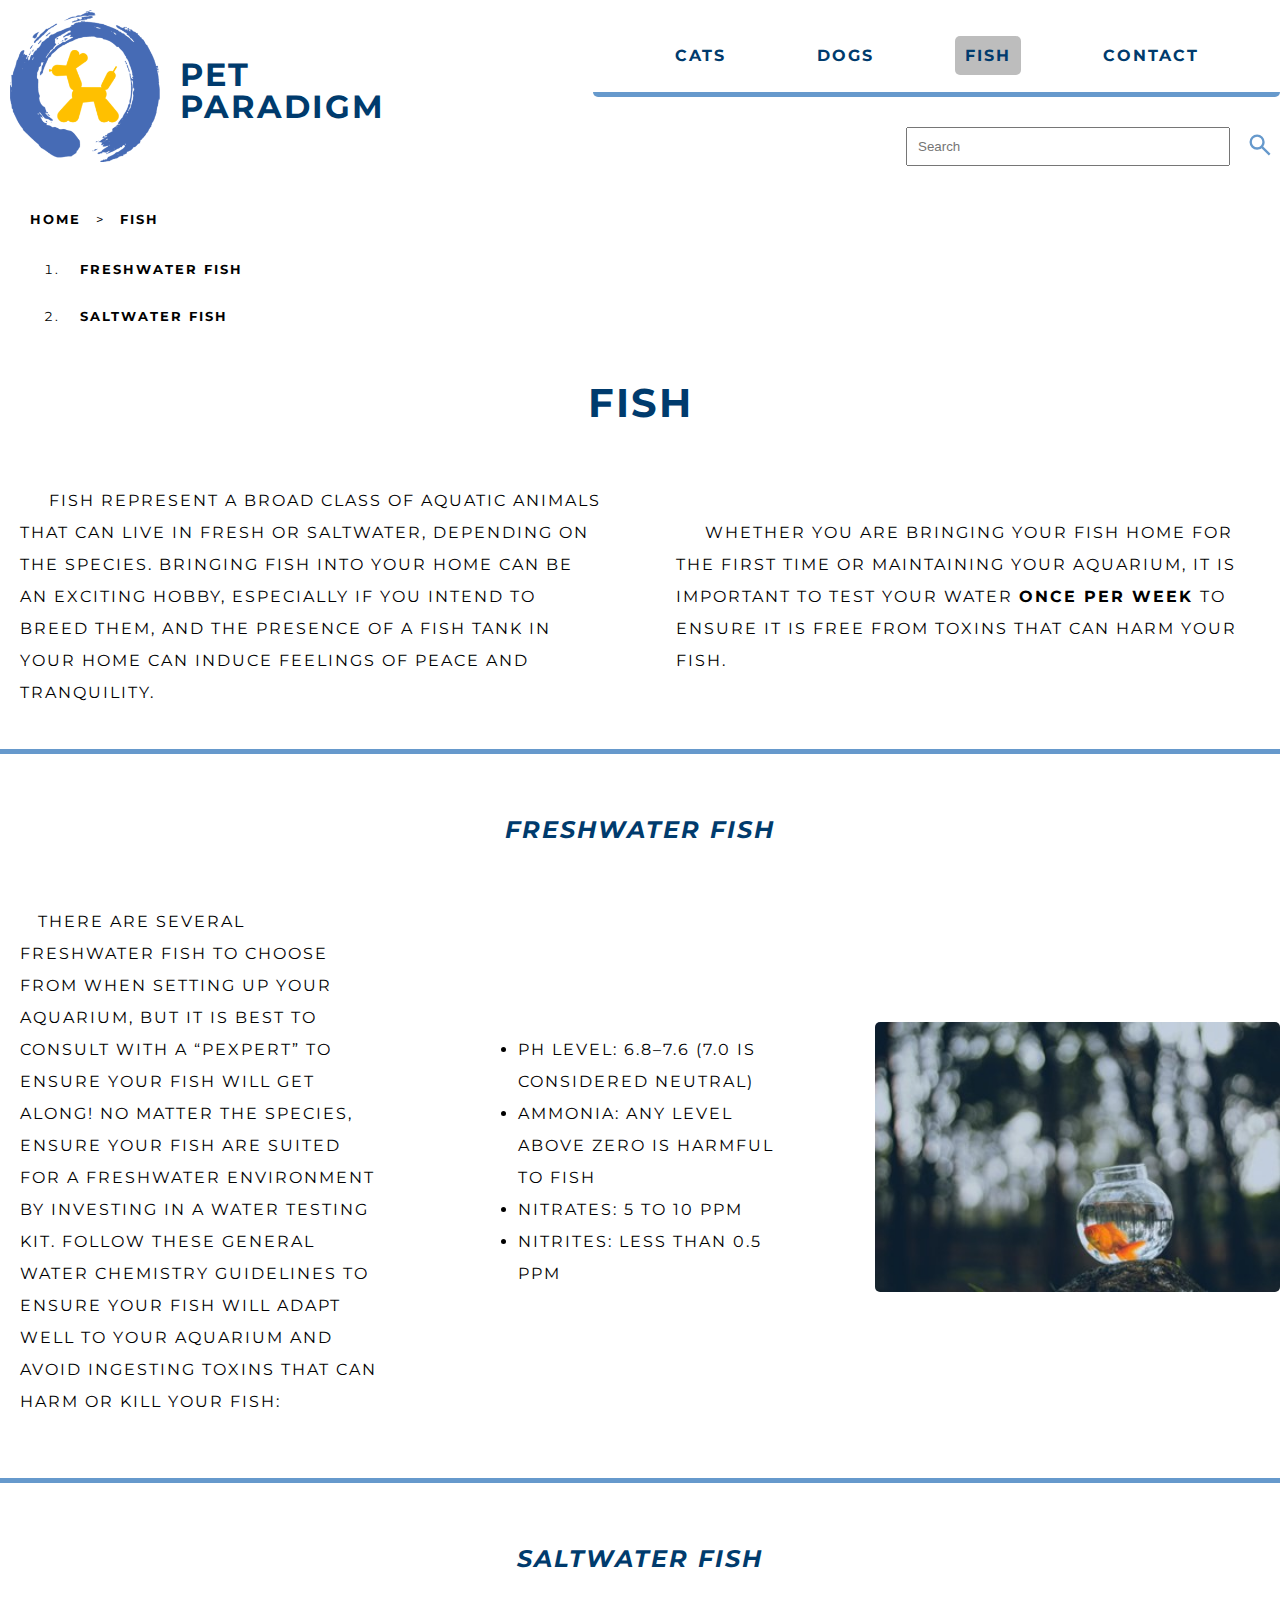
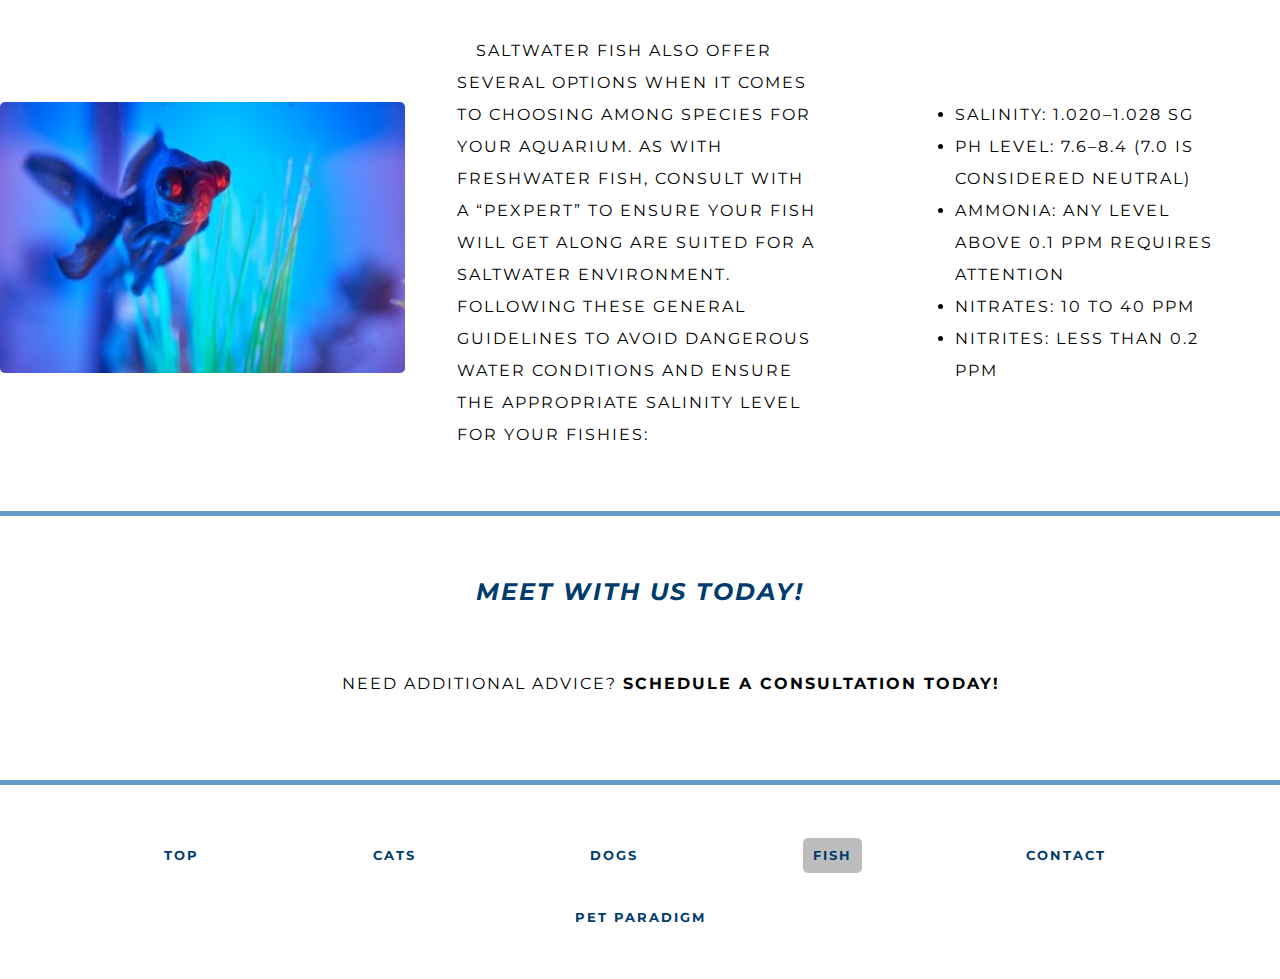
<file: pages/fish.html>
<!DOCTYPE html>
<html lang="en">

<head>
    <meta charset="UTF-8">
    <meta name="viewport" content="width=device-width, initial-scale=1.0">
    <meta name="description"
        content="Learn how to care for your freshwater and saltwater fish. Learn optimum water conditions and how to test your water. Request a new pet consultation for additional help caring for your fish.">
    <link rel="stylesheet" href="../styles/main.css">
    <link rel="stylesheet" href="../styles/breakpoints.css">
    <link rel="preconnect" href="https://fonts.googleapis.com">
    <link rel="preconnect" href="https://fonts.gstatic.com" crossorigin>
    <link href="https://fonts.googleapis.com/css2?family=Montserrat:ital,wght@0,100..900;1,100..900&display=swap"
        rel="stylesheet">
    <title>Caring For Fish</title>
</head>

<body>
    <div id="top-content">
        <header>
            <a id="brand-link" href="../index.html">
                <div id="brand-container">
                    <div id="brand-logo">
                        <img id="brand-img" src="../images/brand-image.png"
                            alt="Pet Paradigm brand logo. A orange balloon twisted like a dog inside of a blue painted circle">
                    </div>
                    <div id="logo-text">
                        <span>Pet<br>Paradigm</span>
                    </div>
                </div>
            </a>
        </header>
        <nav>
            <ul id="main-nav">
                <li><a href="./cats.html">CATS</a></li>
                <li><a href="./dogs.html">DOGS</a></li>
                <li><a <a class="selected-page" href="#">FISH</a></li>
                <li><a href="./contact.html">CONTACT</a></li>
            </ul>
            <form id="search-form">
                <input id="srch-input" type="text" placeholder="Search">
                <button id="srch-btn" type="submit">
                    <svg xmlns="http://www.w3.org/2000/svg" viewBox="0 -960 960 960">
                        <path fill="currentColor"
                            d="M784-120 532-372q-30 24-69 38t-83 14q-109 0-184.5-75.5T120-580q0-109 75.5-184.5T380-840q109 0 184.5 75.5T640-580q0 44-14 83t-38 69l252 252-56 56ZM380-400q75 0 127.5-52.5T560-580q0-75-52.5-127.5T380-760q-75 0-127.5 52.5T200-580q0 75 52.5 127.5T380-400Z" />
                    </svg></button>
            </form>
        </nav>
    </div>
    <div id="breadcrumb">
        <a href="../index.html">HOME</a> > <a href="fish.html">FISH</a>
        <ol>
            <li><a href="#fw">Freshwater Fish</a></li>
            <li><a href="#sw">Saltwater Fish</a></li>
        </ol>
    </div>
    <main>
        <h1>FISH</h1>
        <div id="main-content">
            <section id="top">
                <div class="pet-content">
                    <p>
                        Fish represent a broad class of aquatic animals that can live in fresh or saltwater, depending
                        on the species. Bringing fish into your home can be an exciting hobby, especially if you intend
                        to breed them, and the presence of a fish tank in your home can induce feelings of peace and
                        tranquility.
                    </p>
                    <p>
                        Whether you are bringing your fish home for the first time or maintaining your aquarium, it is
                        important to test your water <strong>once per week </strong>to ensure it is free from toxins
                        that can harm your
                        fish.
                    </p>
                </div>
            </section>
            <section id="fw">
                <h2 class="par-heading-text">Freshwater Fish</h2>
                <div class="pet-content">
                    <p>
                        There are several freshwater fish to choose from when setting up your aquarium, but it is best
                        to consult with a “Pexpert” to ensure your fish will get along! No matter the species, ensure
                        your fish are suited for a freshwater environment by investing in a water testing kit. Follow
                        these general water chemistry guidelines to ensure your fish will adapt well to your aquarium
                        and avoid ingesting toxins that can harm or kill your fish:
                    </p>
                    <ul class="pet-content-list">
                        <li>pH Level: 6.8–7.6 (7.0 is considered neutral)</li>
                        <li>Ammonia: any level above zero is harmful to fish</li>
                        <li>Nitrates: 5 to 10 ppm</li>
                        <li>Nitrites: less than 0.5 ppm</li>
                    </ul>
                    <div class="pet-img-div">
                        <img class='pet-content-img' src="../images/fish/goldfishinbowl.jpg"
                            alt="two dogs standing on a rug">
                    </div>
                </div>
            </section>
            <section id="sw">
                <h2 class="par-heading-text">Saltwater Fish</h2>
                <div class="pet-content">
                    <div class="pet-img-div">
                        <img class='pet-content-img' src="../images/fish/fishinpurplebackground.jpg"
                            alt="two dogs standing on a rug">
                    </div>
                    <p>
                        Saltwater fish also offer several options when it comes to choosing among species for your
                        aquarium. As with freshwater fish, consult with a “Pexpert” to ensure your fish will get along
                        are suited for a saltwater environment. Following these general guidelines to avoid dangerous
                        water conditions and ensure the appropriate salinity level for your fishies:
                    </p>
                    <ul class="pet-content-list">
                        <li>Salinity: 1.020–1.028 sg</li>
                        <li>pH Level: 7.6–8.4 (7.0 is considered neutral)</li>
                        <li>Ammonia: any level above 0.1 ppm requires attention</li>
                        <li>Nitrates: 10 to 40 ppm</li>
                        <li>Nitrites: less than 0.2 ppm</li>
                    </ul>
                </div>
            </section>
            <section id="more-info">
                <h2 class="par-heading-text">Meet With Us Today!</h2>
                <div class="pet-content">
                    <p>Need additional advice?
                        <a href="./contact.html#consult-form-section">Schedule a consultation today!</a>
                    </p>
                </div>
            </section>
        </div>
    </main>
    <footer>
        <ul id="footer-nav">
            <li><a href="#">TOP</a></li>
            <li><a href="./cats.html">CATS</a></li>
            <li><a href="./dogs.html">DOGS</a></li>
            <li><a <a class="selected-page" href="#">FISH</a></li>
            <li><a href="./contact.html">CONTACT</a></li>
        </ul>
        <a href="../index.html">PET PARADIGM</a>

    </footer>
</body>

</html>
</file>
<file: styles/main.css>
:root {
    /* Primary colors: */
    --p_midnightblue: #003B6D;
    --p_bluesky:#6699CC;
    
    /* Secondary colors: */
    --s_dimgray:#676767;
    --s_silver:#BDBDBD;
}

/* html */

html {
    font-family: "Montserrat", sans-serif;
    max-width: 1500px;
    margin: auto;
    letter-spacing: 2px;
    text-underline-offset: 5px;
    line-height: 2rem;
    text-transform:uppercase;

}
body {
    width: 100%;
    margin: 0px;
}
button, a, nav li{
    cursor: pointer;
}

/* --------------------Header ------------------------------------------- */

#top-content {
    display: flex;
    flex-wrap: wrap;
}
#brand-container, nav ul {
    display: flex; 
    margin: 10px; 
}
#brand-img {
    width: 100%;
    min-width: 100px;
    max-width: 150px;
}
#logo-text {
    font-size: 2rem;
    color: var(--p_midnightblue);
    margin: 10px;
    padding: 10px;
    font-weight: bold
}
#brand-link{
    font-weight: initial;
    text-decoration: none;
}
#brand-container {
    display: flex;
    align-items: center;
}
#breadcrumb {
    font-size: small;
    margin: 10px;
    padding: 10px;
}
#breadcrumb ol li {
    margin: 5px;
    padding: 5px;
}

header {
    flex-grow: 1;
}
#header-slogan {
    width: 80%;
    text-align: center;
    font-style:italic;
    font-size: 1.5rem;
    margin: 20px auto;
    padding: 20px;
}
#search-form {
    display: flex;
    align-items: center;
    justify-content:flex-end;
}
#search-form input{
    width: 100%;
    max-width: 300px;
    padding: 10px;
    margin: 10px;
}

#srch-btn {
    color: var(--p_bluesky);
    background: none;
    border: none;
    width:100%;
    max-width: 40px;
}


/* -----------------------Nav--------------------------------------- */
nav ul {
    border-radius: 5px;
    color: var(--p_midnightblue);
    display: flex;
    justify-content: space-evenly;
    padding: 20px 0;
    margin: 20px 0;
    list-style-type: none;
    border-bottom: 5px solid var(--p_bluesky);
}
nav {
    flex-grow: 2;
}
li a, footer a, #breadcrumb a {
    padding: 10px;
    border-radius: 5px;
    margin: 10px 0px;
}
a {
    color: inherit;
    font-weight: bold;
    text-decoration: none;
}
a:hover{
    font-size: 1.1em;
    transition: font-size 0.2s;
    background: var(--s_silver);
    color: var(--p_midnightblue);
    text-decoration:underline;
    text-decoration-thickness: 2.5px;
}
.selected-page {
    color: var(--p_midnightblue);
    background:var(--s_silver);
}
/* -----------------------footer----------------------------------- */
footer {
    color: var(--p_midnightblue);
    font-size: 0.8rem;
    padding: 25px 0px;
    margin-bottom: 20px;
    border-top: 5px solid var(--p_bluesky);
    text-align: center;

}
#footer-nav {
    display: flex;
    justify-content: space-evenly;
    list-style-type: none;
    padding-inline-start: 0px;
}
footer ul {
    padding: 10px;
    margin: 20px 0;
}
/* -----------------------Main----------------------------------- */
h1 {
    text-align: center;
    color: var(--p_midnightblue);
    font-size: 2.5rem;
}
h2 {
    text-align: center;
}
p {
    margin: 10px;
    padding: 10px;
    text-indent: 5%;
}
.par-heading-text {
    font-weight: bold;
    color: var(--p_midnightblue);
    font-style: italic;
}
.pet-content-list {
    max-width: 70%;
    margin: auto;
}

section {
    padding: 20px 0;
    margin: 20px 0;
}
section:first-child {
    padding: 0;
    margin: 0;
}

.pet-content {
    display:grid;
    gap: 2em;
    grid-template-columns: repeat(auto-fit, minmax(350px, 1fr));
    align-items: center;
    justify-content: center;
    padding: 20px 0;
    margin: auto;
}
#index-main-content .pet-content p:nth-of-type(odd), #main-content section{
    border-bottom: 5px solid var(--p_bluesky);
}
#main-content section:last-of-type, #index-main-content section:last-of-type p:last-of-type {
    border-bottom: none;
}
.pet-content-img {
   width: 100%;
   max-width: 500px;
   border-radius: 5px;
}
.pet-img-div, #more-info {
    text-align: center;
}
#about-header {
    line-height: 35px;
}
/* ---------------------------Consult Form---------------- */
#consult-form {
    color: var(--p_midnightblue);
    font-weight: bold;
    padding: 10px 0;
    text-align: center;
    width: 100%;
    max-width: 800px;
    margin: auto;
    border-radius: 5px;
}
fieldset {
    margin: 10px;
    padding: 10px;
    text-align: left;
    border: none;
    border-top:5px solid var(--p_bluesky);
}
legend {
    margin: 5px;
    padding: 5px;
}
label {
    display: block;
    margin: 10px 0;
    padding: 10px 0;
    width: 100%;
}

input, select {
    display: block;
    width: 100%;
    padding: 10px 0px;
    margin: 10px 0px;
}
#form-submit {
    font: inherit;
    font-weight: bold;
    padding: 10px;
    margin: 10px;
    background: var(--p_bluesky);
    color: white;
    border:none;
    border-radius: 5px;
    box-shadow: 1px 1px 1px 1px var(--p_midnightblue);

}
#form-submit:hover, button:hover {
    transform:translate(1px,1px);
}
</file>
<file: styles/breakpoints.css>
@media screen and (max-width:599px) {
    html {
        font-size: 12px;
    }
    .pet-content, section {
        padding: 5px;
        margin:5px;
    }
}
@media screen and (min-width:600px) {
    html {
        font-size: 16px;
    }
}
</file>
